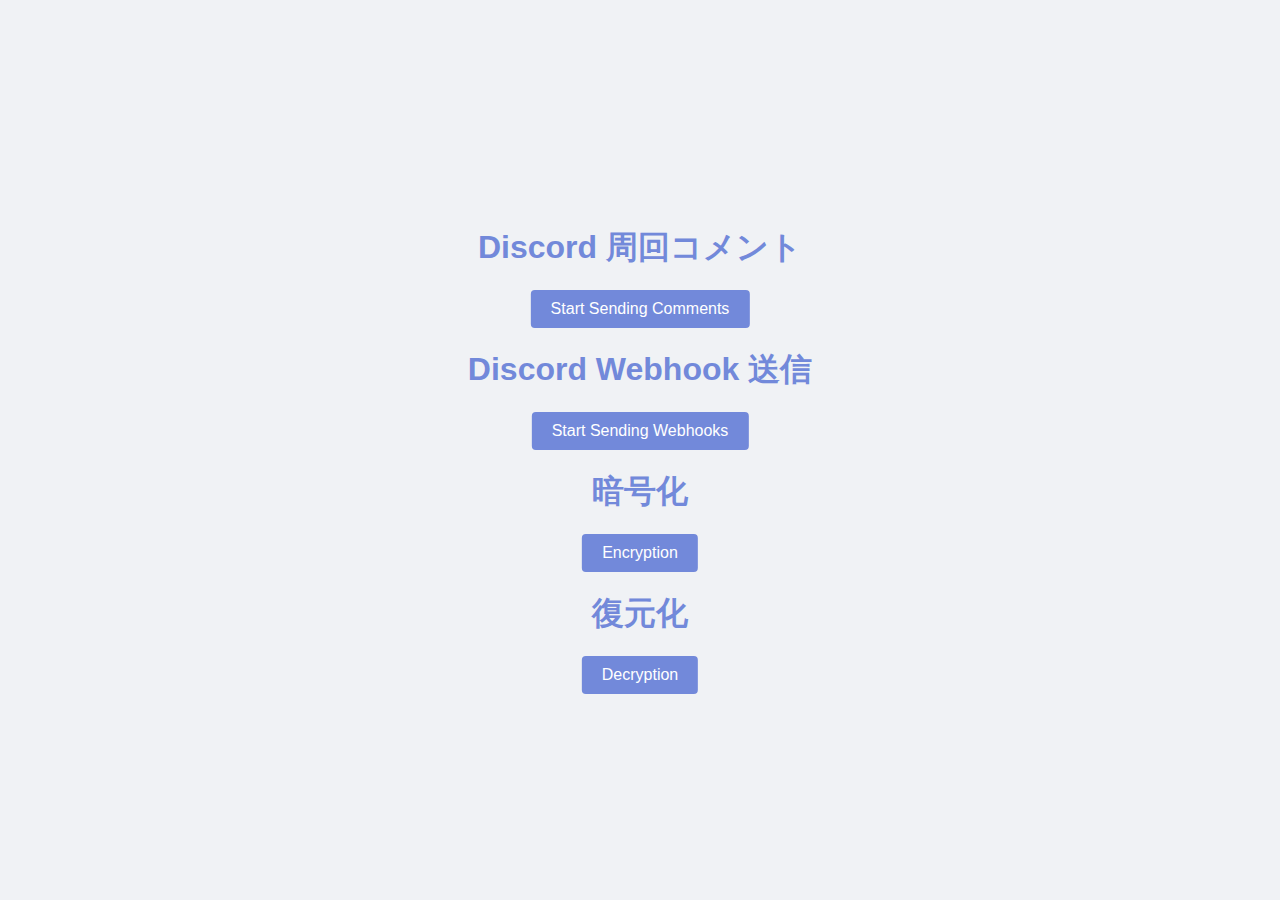
<file: index.html>
<!DOCTYPE html>
<html>
<head>
  <meta charset="utf-8">
  <meta name="viewport" content="width=device-width">
  <title>便利ツール集</title>
  <link rel="stylesheet" type="text/css" href="style.css">
</head>
<body>
  <div class="container">
    <h1>Discord 周回コメント</h1>
    <a href="comment.html"><button>Start Sending Comments</button></a>
    <h1>Discord Webhook 送信</h1>
    <a href="webhook.html"><button>Start Sending Webhooks</button></a>
    <h1>暗号化</h1>
    <a href="encry.html"><button>Encryption</button></a>
    <h1>復元化</h1>
    <a href="decry.html"><button>Decryption</button></a>
</body>
</html>
</file>
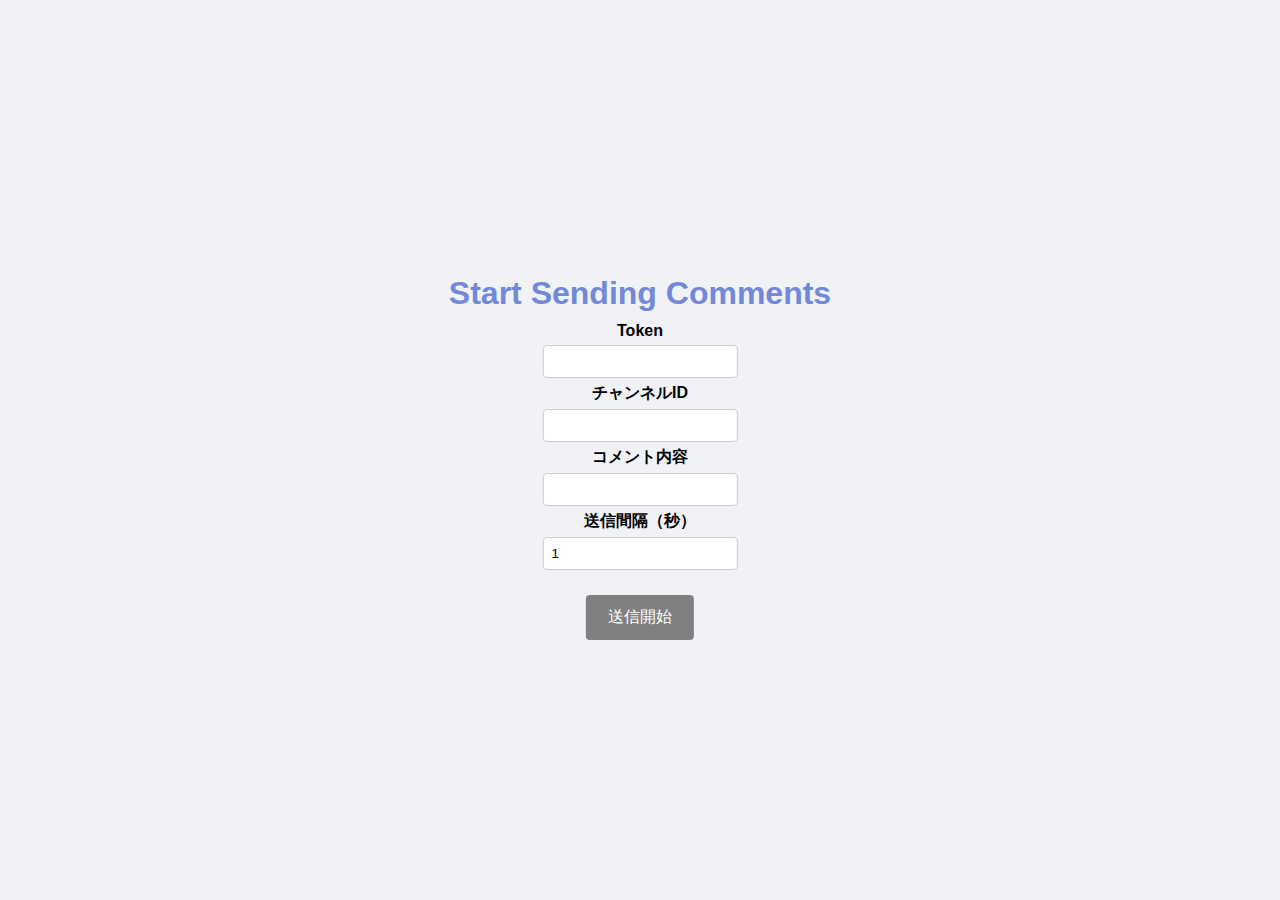
<file: comment.html>
<!DOCTYPE html>
<html>
<head>
  <meta charset="utf-8">
  <meta name="viewport" content="width=device-width">
  <title>Discord 周回コメント</title>
  <link rel="stylesheet" type="text/css" href="style.css">
</head>
<body>
  <div class="container">
    <h1>Start Sending Comments</h1>
    <form id="commentForm">
      <label for="tokenID"><b>Token</b></label><br>
      <input type="text" id="tokenID" name="tokenID"><br>
      <label for="channelID"><b>チャンネルID</b></label><br>
      <input type="text" id="channelID" name="channelID"><br>
      <label for="comment"><b>コメント内容</b></label><br>
      <input type="text" id="comment" name="comment"><br>
      <label for="interval"><b>送信間隔（秒）</b></label><br>
      <input type="number" id="interval" name="interval" min="1" value="1"><br>
      <input type="button" class="startButton" value="送信開始" onclick="startSendingComments()">
    </form>
  </div>
  <script>
    function sendComment(channelID, tokenID, comment) {
      const xhttp = new XMLHttpRequest();
      xhttp.open(
        "POST", `https://discord.com/api/v9/channels/${channelID}/messages`,
        true
      );
      xhttp.setRequestHeader("Content-type", "application/json");
      xhttp.setRequestHeader("Authorization", `${tokenID}`);
      xhttp.send(JSON.stringify({ content: comment }));
    }

    function startSendingComments() {
      const tokenID = document.getElementById("tokenID").value;
      const channelID = document.getElementById("channelID").value;
      const comment = document.getElementById("comment").value;
      const intervalSeconds = document.getElementById("interval").value;

      if (!tokenID || !channelID || !comment) {
        alert("Token、チャンネルID、コメント内容、秒数は必須です");
        return;
      }

      const intervalMilliseconds = intervalSeconds * 1000;
      setInterval(() => {
        sendComment(channelID, tokenID, comment);
      }, intervalMilliseconds);
      alert("送信を開始しました");
    }
  </script>
</body>
</html>
</file>
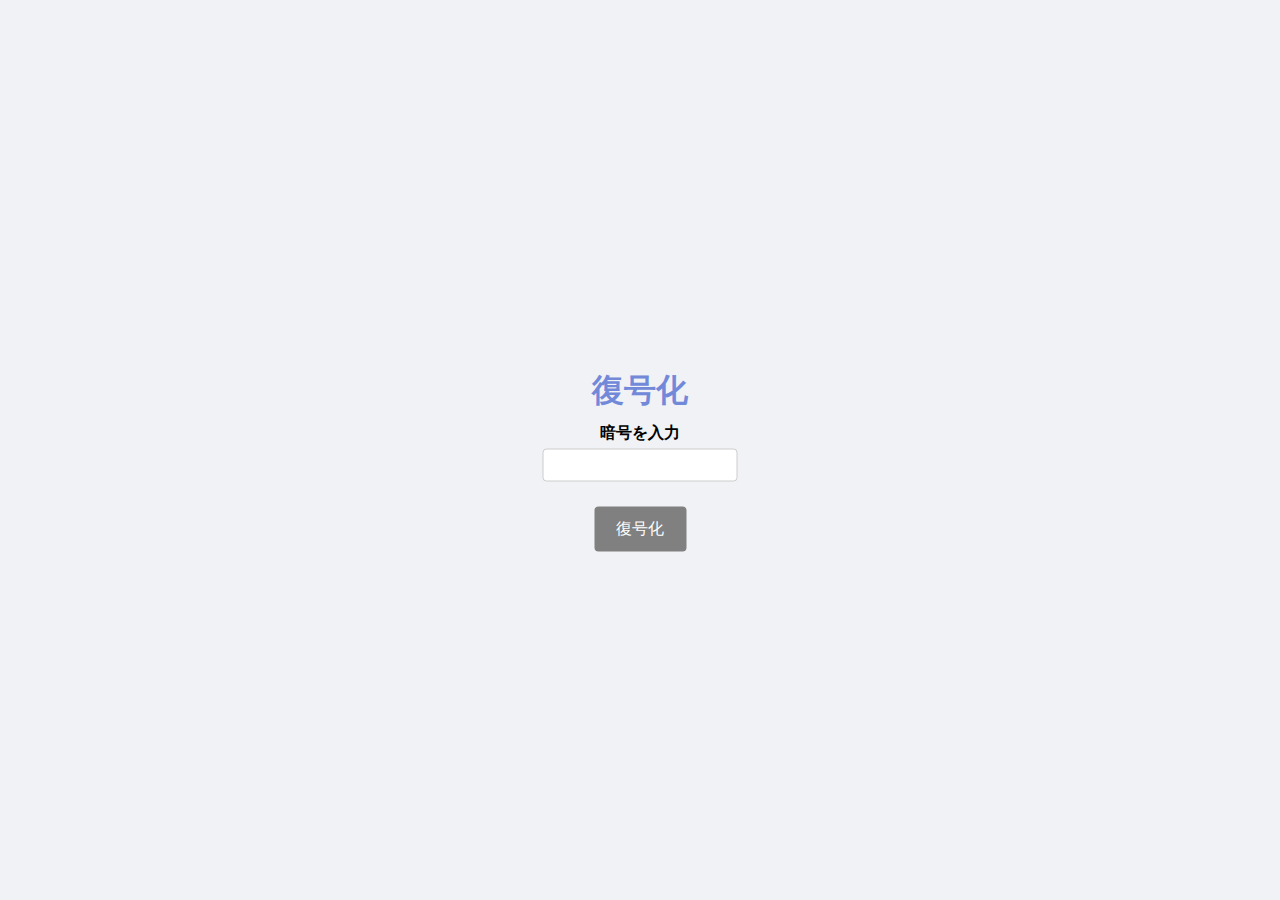
<file: decry.html>
<!DOCTYPE html>
<html>
<head>
  <meta charset="utf-8">
  <meta name="viewport" content="width=device-width">
  <title>復号化</title>
  <link rel="stylesheet" type="text/css" href="style.css">
</head>
<body>
  <div class="container">
    <h1>復号化</h1>
    <label for="inputText"><b>暗号を入力</b></label><br>
    <input type="text" id="inputText"><br>
    <button onclick="hukuge()" class="startButton">復号化</button>
  </div>
  <script>
    function hukuge() {
      (function decrypto(str){
        prompt("",String.fromCodePoint(...str.split("/").map(code=>Number(code)-100))) })(document.getElementById("inputText").value)
    }
  </script>
</body>
</html>
</file>
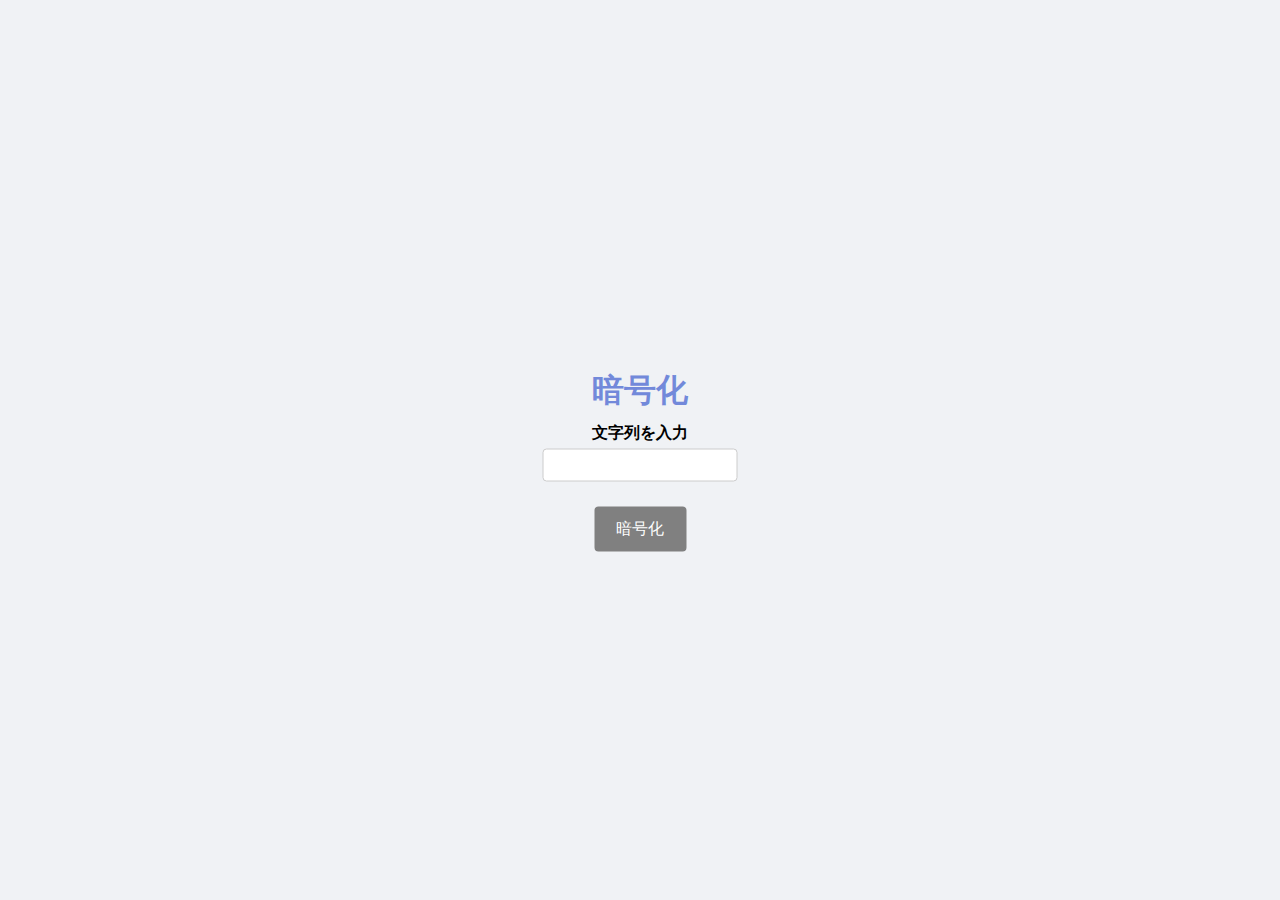
<file: encry.html>
<!DOCTYPE html>
<html>
<head>
  <meta charset="utf-8">
  <meta name="viewport" content="width=device-width">
  <title>暗号化</title>
  <link rel="stylesheet" type="text/css" href="style.css">
</head>
<body>
  <div class="container">
    <h1>暗号化</h1>
    <label for="inputText"><b>文字列を入力</b></label><br>
    <input type="text" id="inputText"><br>
    <button onclick="ango()" class="startButton">暗号化</button>
  </div>
  <script>
    function ango() {
      function crypto(str){
        return Array.from(str).map(char=>{
          return char.codePointAt(0)+100;
        }).join("/");}prompt("",crypto(document.getElementById("inputText").value))
    }
  </script>
</body>
</html>
</file>
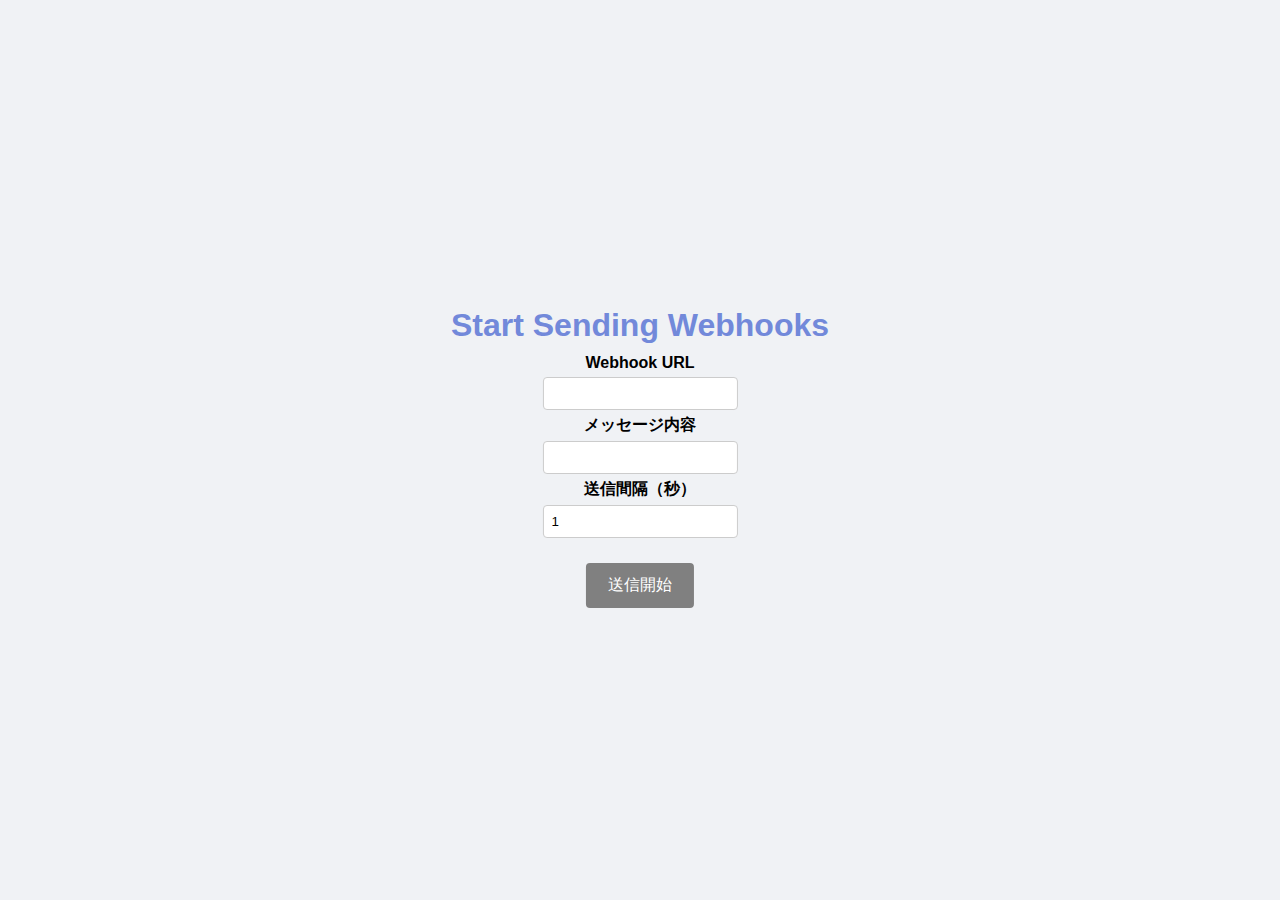
<file: webhook.html>
<!DOCTYPE html>
<html>
<head>
  <meta charset="utf-8">
  <meta name="viewport" content="width=device-width">
  <title>Discord Webhook 送信</title>
  <link rel="stylesheet" type="text/css" href="style.css">
</head>
<body>
  <div class="container">
    <h1>Start Sending Webhooks</h1>
    <form id="webhookForm">
      <label for="webhookURL"><b>Webhook URL</b></label><br>
      <input type="text" id="webhookURL" name="webhookURL"><br>
      <label for="message"><b>メッセージ内容</b></label><br>
      <input type="text" id="message" name="message"><br>
      <label for="interval"><b>送信間隔（秒）</b></label><br>
      <input type="number" id="interval" name="interval" min="1" value="1"><br>
      <input type="button" class="startButton" value="送信開始" onclick="startSendingWebhook()">
    </form>
  </div>
  <script>
    function sendWebhook(webhookURL, message) {
      const xhttp = new XMLHttpRequest();
      xhttp.open(
        "POST",
        webhookURL,
        true
      );
      xhttp.setRequestHeader("Content-type", "application/json");
      xhttp.send(JSON.stringify({ content: message }));
    }

    function startSendingWebhook() {
      const webhookURL = document.getElementById("webhookURL").value;
      const message = document.getElementById("message").value;
      const intervalSeconds = document.getElementById("interval").value;

      if (!webhookURL || !message) {
        alert("Webhook URL、メッセージ内容、秒数は必須です");
        return;
      }

      const intervalMilliseconds = intervalSeconds * 1000;
      setInterval(() => {
        sendWebhook(webhookURL, message);
      }, intervalMilliseconds);
      alert("送信を開始しました");
    }
  </script>
</body>
</html>
</file>
<file: style.css>
body {
  font-family: Arial, sans-serif;
  margin: 0;
  padding: 0;
  background-color: #f0f2f5;
}

.container {
  text-align: center;
  position: absolute;
  top: 50%;
  left: 50%;
  transform: translate(-50%, -50%);
  z-index: 1;
  color: #000000;
}

h1 {
  margin-top: 20px;
  margin-bottom: 10px;
  color: #7289da;
}

button {
  background-color: #7289da;
  color: #fff;
  border: none;
  border-radius: 4px;
  padding: 10px 20px;
  font-size: 16px;
  cursor: pointer;
  transition: background-color 0.3s ease;
  margin-top: 10px;
}

button:hover {
  background-color: #677bc4;
}

input {
  padding: 8px;
  margin: 5px;
  border-radius: 4px;
  border: 1px solid #ccc;
}
textarea {
  padding: 8px;
  margin: 5px;
  border-radius: 4px;
  border: 1px solid #ccc;
  resize: vertical;
}
textarea:focus {
  border-color: #7289da;
  box-shadow: 0 0 0 2px rgba(114, 137, 218, 0.2);
}
.startButton {
  background-color: #808080;
  color: white;
  border: 2px solid #808080;
  border-radius: 4px;
  padding: 10px 20px;
  font-size: 16px;
  cursor: pointer;
  transition: background-color 0.3s ease;
  margin-top: 20px;
  outline: none;
}

.startButton:hover {
  background-color: #737373;
  border-color: #737373;
}

.startButton:active {
  background-color: #666666;
  border-color: #666666;
}
</file>
